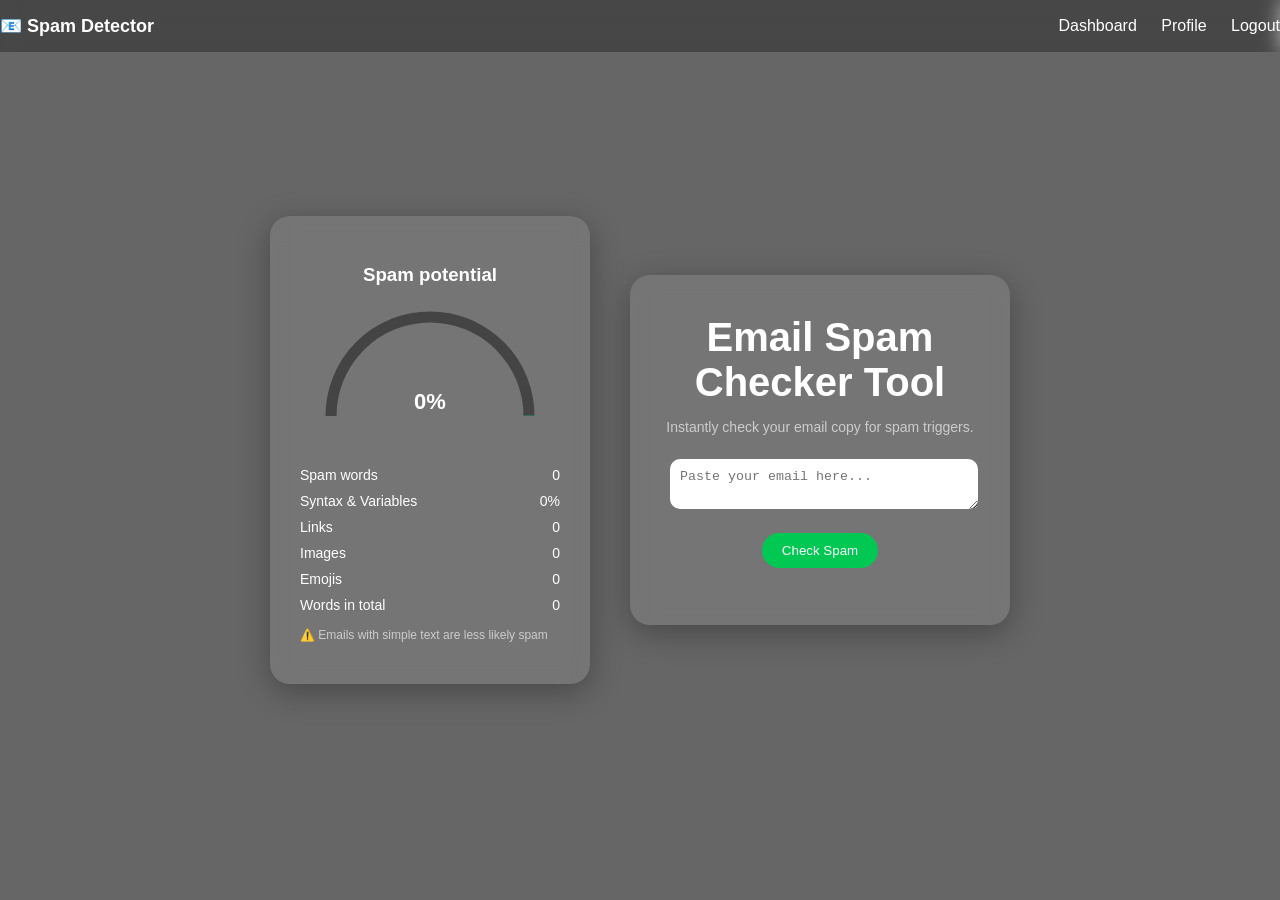
<file: templates/index.html>
<!DOCTYPE html>
<html>
<head>
    <title>Spam Detector</title>
    <link rel="stylesheet" href="/static/style.css">
</head>

<body class="bg">

<!-- NAVBAR -->
<div class="navbar">
    <div class="logo">📧 Spam Detector</div>

    <div class="nav-right">
        <a href="/dashboard">Dashboard</a>
        <a href="/profile">Profile</a>
        <a href="/logout" class="logout">Logout</a>
    </div>
</div>

<!-- MAIN -->
<div class="main-container">

    <!-- LEFT PANEL -->
    <div class="glass-card analysis-box">
        <h3 style="text-align:center;">Spam potential</h3>

        <!-- 🔥 FIXED SEMICIRCLE -->
        <div class="progress-container">
            <svg viewBox="0 0 200 120"> <!-- increased height -->

                <!-- background -->
                <path 
                    d="M10,100 A90,90 0 0,1 190,100" 
                    class="bg-path"
                />

                <!-- progress -->
                <path 
                    d="M10,100 A90,90 0 0,1 190,100"
                    class="progress-path"
                    id="progressPath"
                />
            </svg>

            <!-- percentage -->
            <div id="percent" class="percent-text">0%</div>
        </div>

        <!-- METRICS -->
        <div class="metric">Spam words <span id="spamWords">0</span></div>
        <div class="metric">Syntax & Variables <span>0%</span></div>
        <div class="metric">Links <span id="links">0</span></div>
        <div class="metric">Images <span>0</span></div>
        <div class="metric">Emojis <span id="emojis">0</span></div>
        <div class="metric">Words in total <span id="words">0</span></div>

        <p class="note">⚠️ Emails with simple text are less likely spam</p>
    </div>

    <!-- RIGHT PANEL -->
    <div class="glass-card">
        <h1>Email Spam Checker Tool</h1>
        <p style="color:#ccc; font-size:14px;">
            Instantly check your email copy for spam triggers.
        </p>

        <textarea id="email" placeholder="Paste your email here..."></textarea>

        <button class="btn" onclick="checkSpam()">Check Spam</button>

        <h2 id="result"></h2>
    </div>

</div>

<script src="/static/script.js"></script>

</body>
</html>
</file>
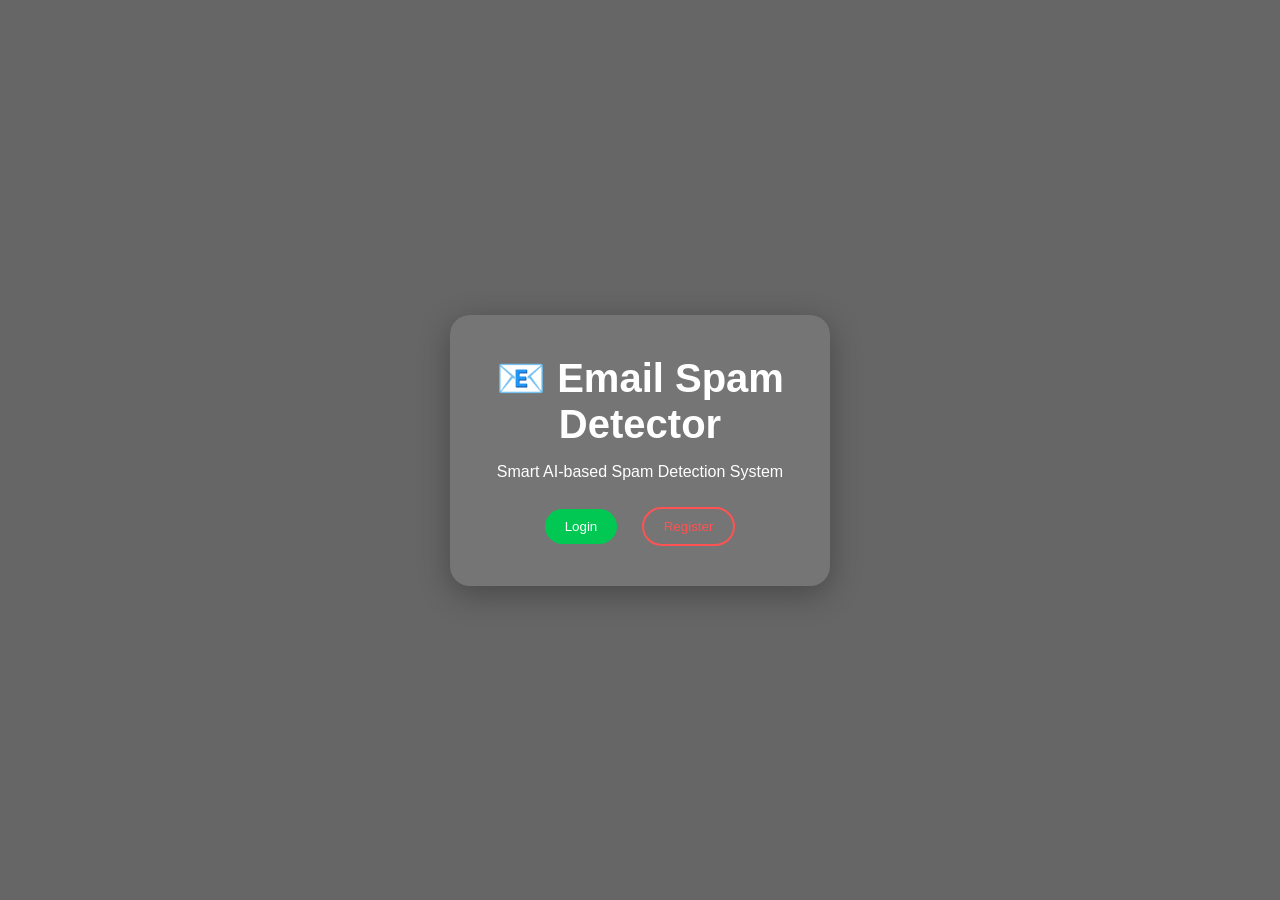
<file: templates/home.html>
<!DOCTYPE html>
<html>
<head>
    <title>Spam Detector</title>
    <link rel="stylesheet" href="/static/style.css">
</head>
<body class="bg">

<div class="glass-card">
    <h1>📧 Email Spam Detector</h1>
    <p>Smart AI-based Spam Detection System</p>

    <div class="buttons">
        <a href="/login"><button class="btn">Login</button></a>
        <a href="/register"><button class="btn outline">Register</button></a>
    </div>
</div>

</body>
</html>
</file>
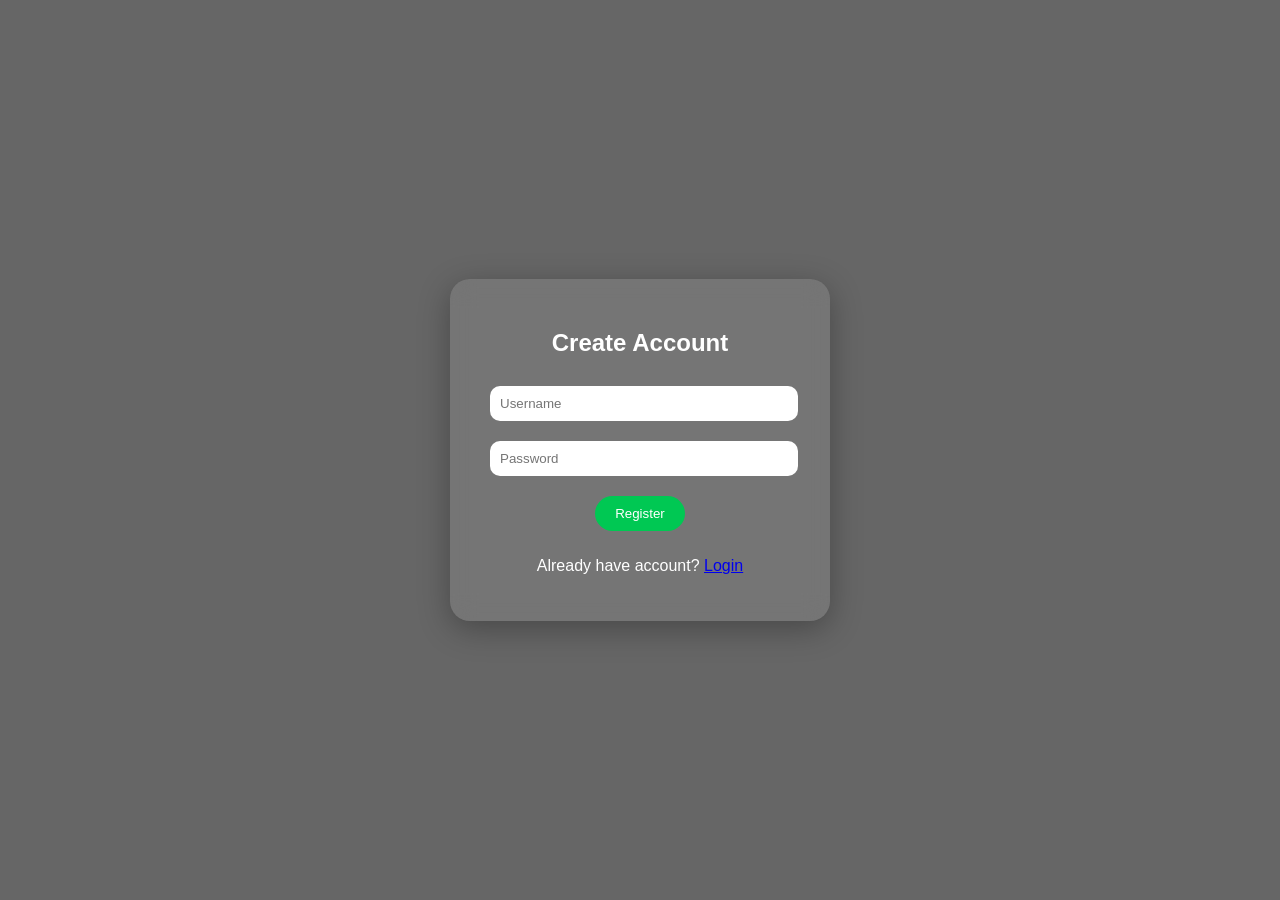
<file: templates/register.html>
<!DOCTYPE html>
<html>
<head>
<link rel="stylesheet" href="/static/style.css">
</head>
<body class="bg">

<div class="glass-card">
    <h2>Create Account</h2>

    <form method="POST">
        <input name="username" placeholder="Username" required>
        <input name="password" type="password" placeholder="Password" required>
        <button class="btn">Register</button>
    </form>

    <p>Already have account? <a href="/login">Login</a></p>
</div>

</body>
</html>
</file>
<file: static/style.css>
/* ===== BODY ===== */
body.bg {
    margin: 0;
    font-family: 'Poppins', sans-serif;
    background: url("https://images.unsplash.com/photo-1586769852836-bc069f19e1b6") no-repeat center center/cover;
    height: 100vh;
    display: flex;
    justify-content: center;
    align-items: center;
}

/* DARK OVERLAY */
body.bg::before {
    content: "";
    position: absolute;
    width: 100%;
    height: 100%;
    background: rgba(0, 0, 0, 0.6);
    top: 0;
    left: 0;
    z-index: -1;
}
/* Login Page Background */
body.login-bg {
    margin: 0;
    font-family: 'Poppins', sans-serif;

    background: url("https://images.unsplash.com/photo-1557200134-90327ee9fafa") no-repeat center center/cover;

    height: 100vh;
    display: flex;
    justify-content: center;
    align-items: center;
}

/* Dark overlay for login */
body.login-bg::before {
    content: "";
    position: absolute;
    width: 100%;
    height: 100%;
    background: rgba(0,0,0,0.6);
    top: 0;
    left: 0;
    z-index: -1;
}
/* Dashboard Background */
body.dashboard-bg {
    margin: 0;
    font-family: 'Poppins', sans-serif;

    background: url("https://images.unsplash.com/photo-1551288049-bebda4e38f71") no-repeat center center/cover;

    min-height: 100vh;
}

/* Dark overlay */
body.dashboard-bg::before {
    content: "";
    position: fixed;
    width: 100%;
    height: 100%;
    background: rgba(0,0,0,0.7);
    top: 0;
    left: 0;
    z-index: -1;
}

/* ===== NAVBAR ===== */
.navbar {
    position: absolute;
    top: 0;
    width: 100%;
    padding: 15px 30px;
    display: flex;
    justify-content: space-between;
    align-items: center;
    background: rgba(0,0,0,0.3);
    backdrop-filter: blur(10px);
}

.logo {
    color: white;
    font-weight: bold;
    font-size: 18px;
}

.nav-right a {
    color: white;
    margin-left: 20px;
    text-decoration: none;
    font-weight: 500;
}

.nav-right a:hover {
    color: #00e676;
}

.logout {
    color: #ff5252;
}

/* ===== MAIN LAYOUT ===== */
.main-container {
    display: flex;
    gap: 30px;
    align-items: center;
}

/* ===== GLASS CARD ===== */
.glass-card {
    background: rgba(255, 255, 255, 0.1);
    padding: 30px;
    border-radius: 20px;
    backdrop-filter: blur(12px);
    text-align: center;
    color: white;
    width: 320px;
    box-shadow: 0 8px 32px rgba(0,0,0,0.3);
}

/* ===== LEFT ANALYSIS PANEL ===== */
.analysis-box {
    width: 260px;
    text-align: left;
}

.analysis-box h1 {
    text-align: center;
    font-size: 40px;
    margin: 10px 0;
}

.metric {
    display: flex;
    justify-content: space-between;
    padding: 6px 0;
    font-size: 14px;
}

.note {
    font-size: 12px;
    margin-top: 10px;
    color: #ccc;
}

/* ===== INPUTS ===== */
input, textarea {
    width: 90%;
    padding: 10px;
    margin: 10px;
    border: none;
    border-radius: 10px;
    outline: none;
}

/* ===== BUTTON ===== */
.btn {
    padding: 10px 20px;
    margin: 10px;
    border: none;
    border-radius: 20px;
    background: #00c853;
    color: white;
    cursor: pointer;
    transition: 0.3s;
}

.btn:hover {
    transform: scale(1.05);
}

.btn.outline {
    background: transparent;
    border: 2px solid white;
}

/* ===== RESULT TEXT ===== */
#result {
    margin-top: 15px;
    font-size: 20px;
    transition: all 0.3s ease;
}

/* ===== DASHBOARD ===== */
.dashboard-container {
    display: flex;
    gap: 20px;
    margin-top: 80px;
    padding: 20px;
}

.history-box {
    max-height: 300px;
    overflow-y: auto;
}

.history-item {
    background: rgba(255,255,255,0.1);
    padding: 10px;
    margin: 10px 0;
    border-radius: 10px;
    text-align: left;
}

.spam {
    color: #ff5252;
    font-weight: bold;
}

.safe {
    color: #00e676;
    font-weight: bold;
}
.btn.outline {
    border: 2px solid #ff5252;
    color: #ff5252;
}

.btn.outline:hover {
    background: #ff5252;
    color: white;
}
.main-container {
    display: flex;
    gap: 40px;
    align-items: center;
}

/* LEFT PANEL */
.analysis-box {
    width: 260px;
}

/* SEMI CIRCLE */
.progress-container {
    position: relative;
    width: 220px;
    margin: 20px auto;
}

svg {
    width: 100%;
}

.bg-path {
    fill: none;
    stroke: #444;
    stroke-width: 10;
}

.progress-path {
    fill: none;
    stroke: #00e676;
    stroke-width: 10;
    stroke-dasharray: 282;
    stroke-dashoffset: 282;
    transition: stroke-dashoffset 0.5s ease, stroke 0.5s;
}

.percent-text {
    position: absolute;
    top: 65%;
    left: 50%;
    transform: translate(-50%, -50%);
    font-size: 22px;
    font-weight: bold;
}

/* METRICS */
.metric {
    display: flex;
    justify-content: space-between;
    padding: 5px 0;
    font-size: 14px;
}

.note {
    font-size: 12px;
    margin-top: 10px;
    color: #ccc;
}
.percent-text {
    top: 70%;   /* adjust center */
}
/* PROFILE DASHBOARD STYLE */
.dashboard-container {
    display: flex;
    gap: 20px;
    margin-top: 80px;
    padding: 20px;
    justify-content: center;
    flex-wrap: wrap;
}

.glass-card h1 {
    font-size: 40px;
    margin: 10px 0;
}
.glass-card hr {
    border: 1px solid rgba(255,255,255,0.2);
    margin: 15px 0;
}
</file>
